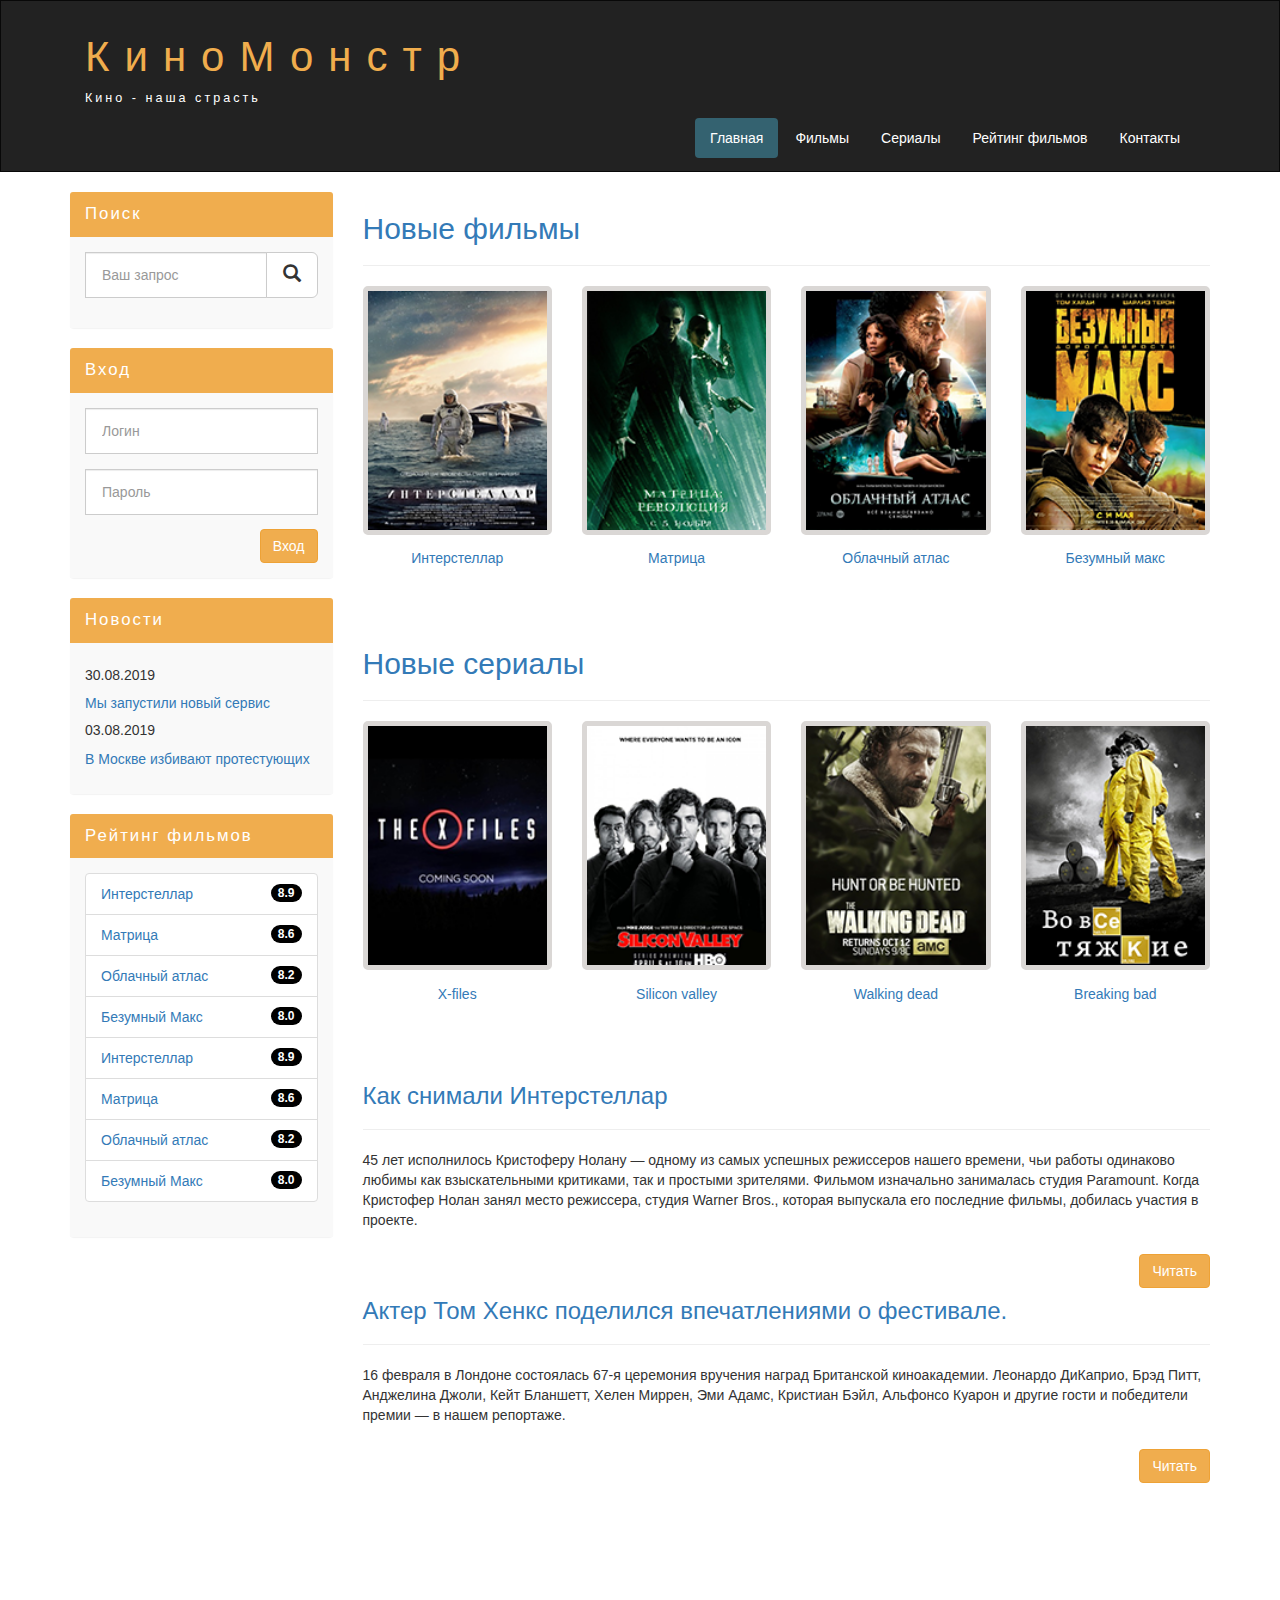
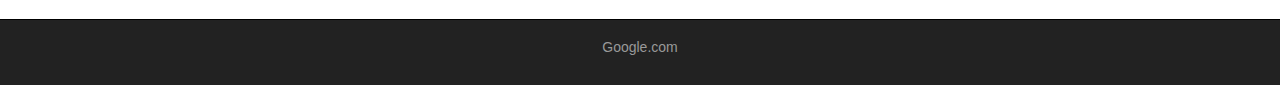
<file: index.html>
<!DOCTYPE html>
<html lang="ru">
  <head>
    <meta charset="utf-8">
    <meta http-equiv="X-UA-Compatible" content="IE=edge">
    <meta name="viewport" content="width=device-width, initial-scale=1">
    <!-- The above 3 meta tags *must* come first in the head; any other head content must come *after* these tags -->
    <title>КиноМонстр</title>

    <!-- Bootstrap -->
    <link href="assets/css/bootstrap.min.css" rel="stylesheet">

    <!--  Main style -->
    <link href="assets/css/style.css" rel="stylesheet">

    <!-- HTML5 shim and Respond.js for IE8 support of HTML5 elements and media queries -->
    <!-- WARNING: Respond.js doesn't work if you view the page via file:// -->
    <!--[if lt IE 9]>
      <script src="https://oss.maxcdn.com/html5shiv/3.7.3/html5shiv.min.js"></script>
      <script src="https://oss.maxcdn.com/respond/1.4.2/respond.min.js"></script>
    <![endif]-->
  </head>
  <body>
    

    <div class="container-fluid">
      
      <div class="row">
        
        <nav role="navigation" class="navbar navbar-inverse">
          <div class="container">

            <div class="navbar-header header">

              <div class="container">
                
                <div class="row">
                  
                  <div class="col-lg-12">
                    
                    <h1><a href="index.html">КиноМонстр</a></h1>
                    <p>Кино - наша страсть</p>

                  </div>

                </div>

              </div>
              
              <button type="button" data-target="#navbarCollapse" data-toggle="collapse" class="navbar-toggle">
                
                <span class="sr-only">Toggle navigation</span>
                <span class="icon-bar"></span>
                <span class="icon-bar"></span>
                <span class="icon-bar"></span>

              </button>

            </div>
            
            <div id="navbarCollapse" class="collapse navbar-collapse navbar-right">
              <ul class="nav nav-pills">
                
                <li class="active"><a href="index.html">Главная</a></li>
                <li><a href="films.html">Фильмы</a></li>
                <li><a href="serial.html">Сериалы</a></li>
                <li><a href="rating.html">Рейтинг фильмов</a></li>
                <li><a href="contacts.html">Контакты</a></li> 

              </ul>
            </div>

          </div>
        </nav>

      </div>

    </div>

    <div class="wrapper">
      
      <div class="container">
        
        <div class="row">
          

          <div class="col-lg-9 col-lg-push-3">
            
                    <form role="search" class="visible-xs">
                      <div class="form-group">
                        <div class="input-group">
                          <input type="search" class="form-control input-lg" placeholder="Ваш запрос">
                          <div class="input-group-btn">
                            <button class="btn btn-default btn-lg" type="submit"><i class="glyphicon glyphicon-search"></i></button>
                          </div>
                        </div>
                      </div>
                    </form>

            <h2>Новые фильмы</h2>
            <hr>
            <div class="row">

              <div class="film_block col-lg-3 col-md-3 col-sm-3 col-xs-6">
                <a href="show.html"><img src="assets/img/inter.png" alt="интерстеллар"></a>
                <div class="film_label"><a href="show.html">Интерстеллар</a></div>
              </div>
            
              <div class="film_block col-lg-3 col-md-3 col-sm-3 col-xs-6">
                <a href="#"><img src="assets/img/matrix.png" alt="Матрица"></a>
                <div class="film_label"><a href="#">Матрица</div></a>
              </div>

              <div class="film_block col-lg-3 col-md-3 col-sm-3 col-xs-6">
                <a href="#"><img src="assets/img/cloud.png" alt="Облачный атлас"></a>
                <div class="film_label"><a href="#">Облачный атлас</div></a>
              </div>

              <div class="film_block col-lg-3 col-md-3 col-sm-3 col-xs-6">
                <a href="#"><img src="assets/img/max.png" alt="Безумный макс"></a>
                <div class="film_label"><a href="#">Безумный макс</div></a>
              </div>

            </div>

            <div class="margin-8"></div>

             <h2>Новые сериалы</h2>
            <hr>
            <div class="row">

            <div class="film_block col-lg-3 col-md-3 col-sm-3 col-xs-6">
                <a href="#"><img src="assets/img/xfiles.png" alt="X-files"></a>
                <div class="film_label"><a href="#">X-files</a></div>
              </div>
            
              <div class="film_block col-lg-3 col-md-3 col-sm-3 col-xs-6">
                <a href="#"><img src="assets/img/silicon.png" alt="Silicon valley"></a>
                <div class="film_label"><a href="#">Silicon valley</div></a>
              </div>

              <div class="film_block col-lg-3 col-md-3 col-sm-3 col-xs-6">
                <a href="#"><img src="assets/img/dead.png" alt="Walking dead"></a>
                <div class="film_label"><a href="#">Walking dead</div></a>
              </div>

              <div class="film_block col-lg-3 col-md-3 col-sm-3 col-xs-6">
                <a href="#"><img src="assets/img/breakingbad.png" alt="Breaking bad"></a>
                <div class="film_label"><a href="#">Breaking bad</div></a>
              </div>

            </div>
            <div class="margin-8"></div>

            <a href="#"><h3>Как снимали Интерстеллар</h3></a>
            <hr>
            <p>
             45 лет исполнилось Кристоферу Нолану — одному из самых успешных режиссеров нашего времени, чьи работы одинаково любимы как взыскательными критиками, так и простыми зрителями. Фильмом изначально занималась студия Paramount. Когда Кристофер Нолан занял место режиссера, студия Warner Bros., которая выпускала его последние фильмы, добилась участия в проекте. 
            </p>
            <a href="#" class="btn btn-warning pull-right">Читать</a>

            <div class="margin-8"></div>

            <a href="#"><h3>Актер Том Хенкс поделился впечатлениями о фестивале.</h3></a>
            <hr>
            <p>
             16 февраля в Лондоне состоялась 67-я церемония вручения наград Британской киноакадемии. Леонардо ДиКаприо, Брэд Питт, Анджелина Джоли, Кейт Бланшетт, Хелен Миррен, Эми Адамс, Кристиан Бэйл, Альфонсо Куарон и другие гости и победители премии — в нашем репортаже.
            </p>
            <a href="#" class="btn btn-warning pull-right">Читать</a>

            <div class="margin-8 clear"></div>

          </div>
                    
          <div class="col-lg-3 col-lg-pull-9">
            
            <div class="panel panel-info hidden-xs">
              
              <div class="panel-heading"><div class="sidebar-header">Поиск</div></div>
                  <div class="panel-body">
                    <form role="search">
                      <div class="form-group">
                        <div class="input-group">
                          <input type="search" class="form-control input-lg" placeholder="Ваш запрос">
                          <div class="input-group-btn">
                            <button class="btn btn-default btn-lg" type="submit"><i class="glyphicon glyphicon-search"></i></button>
                          </div>
                        </div>
                      </div>
                    </form>
                  </div>
                </div>
                  
                  <div class="panel panel-info">
  
                    <div class="panel-heading"><div class="sidebar-header">Вход</div></div>
                      <div class="panel-body">

                        <form role="form">
                          <div class="form-group">
                            <input type="text" class="form-control input-lg" placeholder="Логин">
                          </div>
                          <div class="form-roup">
                            <input type="password" class="form-control input-lg" placeholder="Пароль">   
                          </div>
                            <button type="submit" class="btn btn-warning pull-right">Вход</button>
                          
                        </form>

                      </div>
                  </div>

                  <div class="panel panel-info">
  
                    <div class="panel-heading"><div class="sidebar-header">Новости</div></div>
                      <div class="panel-body">
                        <h5>30.08.2019</h5>
                        <a href="#"><p>Мы запустили новый сервис</p></a>
                        <h5>03.08.2019</h5>
                        <a href="#"><p>В Москве избивают протестующих</p></a>
                      </div>
                  </div>

                   <div class="panel panel-info">
  
                    <div class="panel-heading"><div class="sidebar-header">Рейтинг фильмов</div></div>
                      <div class="panel-body">
                        <ul class="list-group">
                          <li class="list-group-item list-group-warning">
                            <span class="badge">8.9</span>
                            <a href="show.html">Интерстеллар</a>
                          </li>
                          <li class="list-group-item list-group-warning">
                            <span class="badge">8.6</span>
                            <a href="#">Матрица</a>
                          </li>
                          <li class="list-group-item list-group-warning">
                            <span class="badge">8.2</span>
                            <a href="#">Облачный атлас</a>
                          </li>
                          <li class="list-group-item list-group-warning">
                            <span class="badge">8.0</span>
                            <a href="#">Безумный Макс</a>
                          </li>
                          <li class="list-group-item list-group-warning">
                            <span class="badge">8.9</span>
                            <a href="show.html">Интерстеллар</a>
                          </li>
                          <li class="list-group-item list-group-warning">
                            <span class="badge">8.6</span>
                            <a href="#">Матрица</a>
                          </li>
                          <li class="list-group-item list-group-warning">
                            <span class="badge">8.2</span>
                            <a href="#">Облачный атлас</a>
                          </li>
                          <li class="list-group-item list-group-warning">
                            <span class="badge">8.0</span>
                            <a href="#">Безумный Макс</a>
                          </li>
                        </ul>
                      </div>
                  </div>

               </div>
             </div>

         </div>
    
      <div class="clear"></div>

    </div>



    <footer>
      
      <div class="container">
        <p class="text-center"><a href="http://google.com">Google.com</a></p>
      </div>

    </footer>
    <!-- jQuery (necessary for Bootstrap's JavaScript plugins) -->
    <script src="https://ajax.googleapis.com/ajax/libs/jquery/1.12.4/jquery.min.js"></script>
    <!-- Include all compiled plugins (below), or include individual files as needed -->
    <script src="assets/js/bootstrap.min.js"></script>
  </body>
</html>
</file>
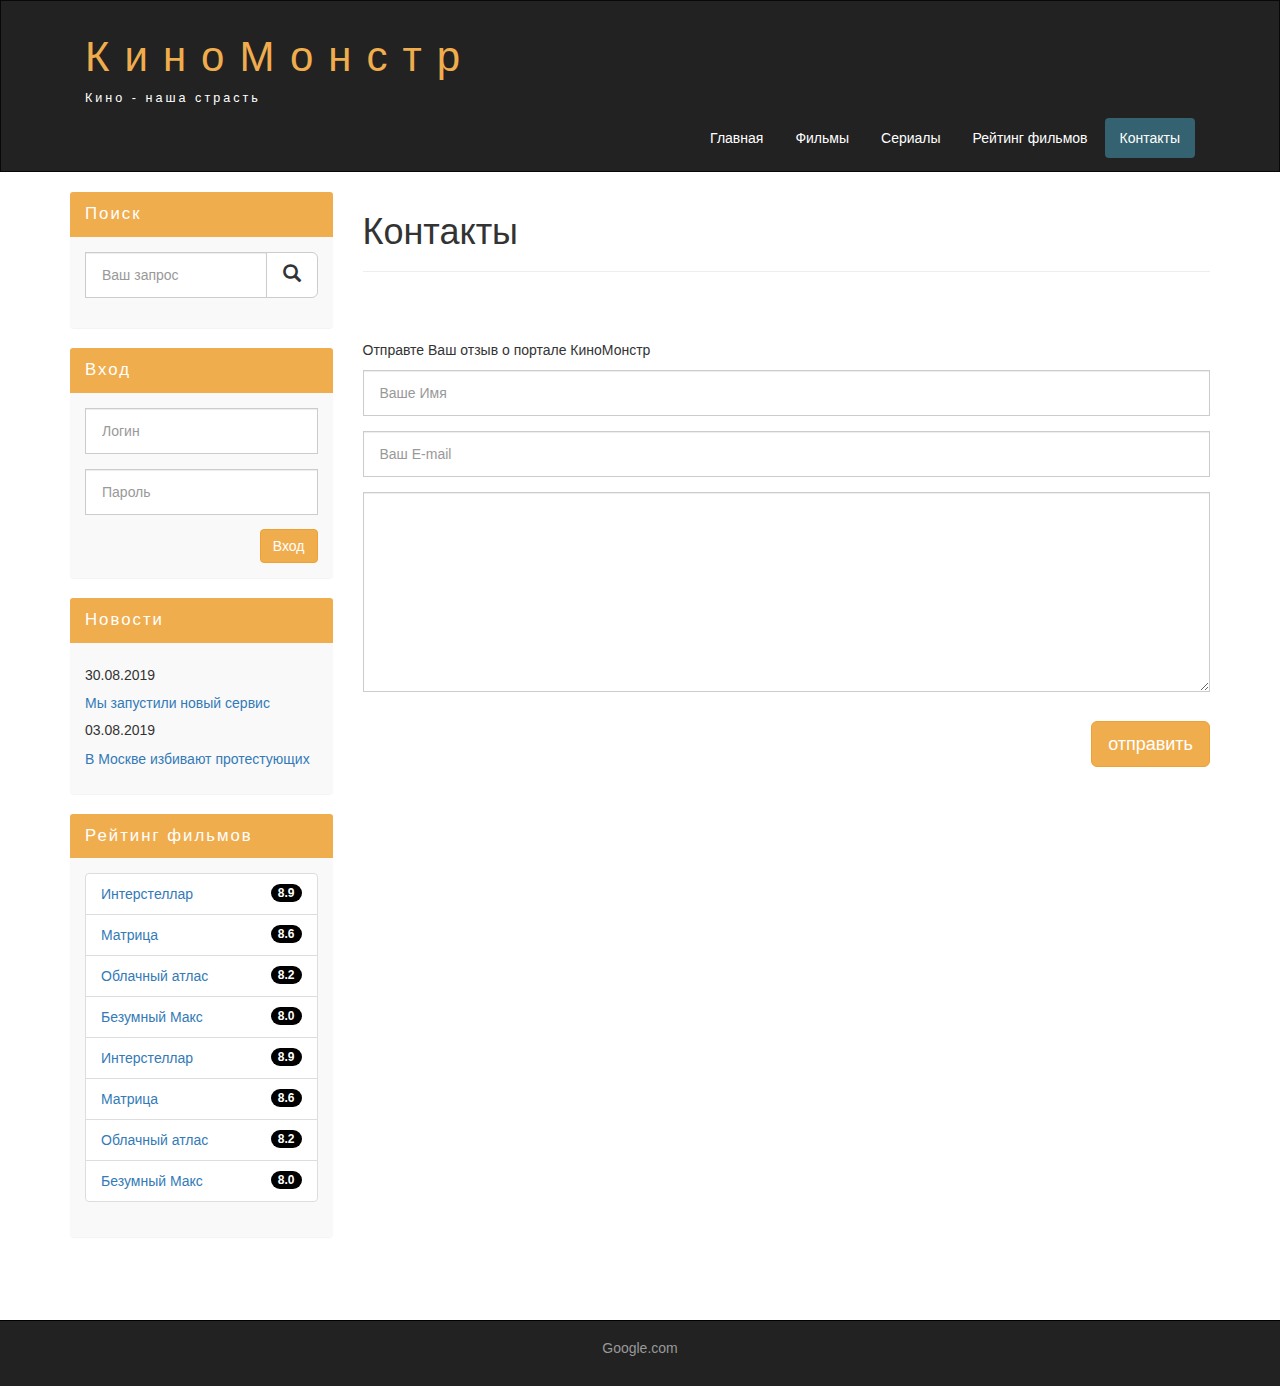
<file: contacts.html>
<!DOCTYPE html>
<html lang="ru">
  <head>
    <meta charset="utf-8">
    <meta http-equiv="X-UA-Compatible" content="IE=edge">
    <meta name="viewport" content="width=device-width, initial-scale=1">
    <!-- The above 3 meta tags *must* come first in the head; any other head content must come *after* these tags -->
    <title>Контакты</title>

    <!-- Bootstrap -->
    <link href="assets/css/bootstrap.min.css" rel="stylesheet">

    <!--  Main style -->
    <link href="assets/css/style.css" rel="stylesheet">

    <!-- HTML5 shim and Respond.js for IE8 support of HTML5 elements and media queries -->
    <!-- WARNING: Respond.js doesn't work if you view the page via file:// -->
    <!--[if lt IE 9]>
      <script src="https://oss.maxcdn.com/html5shiv/3.7.3/html5shiv.min.js"></script>
      <script src="https://oss.maxcdn.com/respond/1.4.2/respond.min.js"></script>
    <![endif]-->
  </head>
  <body>
    

    <div class="container-fluid">
      
      <div class="row">
        
        <nav role="navigation" class="navbar navbar-inverse">
          <div class="container">

            <div class="navbar-header header">

              <div class="container">
                
                <div class="row">
                  
                  <div class="col-lg-12">
                    
                    <h1><a href="index.html">КиноМонстр</a></h1>
                    <p>Кино - наша страсть</p>

                  </div>

                </div>

              </div>
              
              <button type="button" data-target="#navbarCollapse" data-toggle="collapse" class="navbar-toggle">
                
                <span class="sr-only">Toggle navigation</span>
                <span class="icon-bar"></span>
                <span class="icon-bar"></span>
                <span class="icon-bar"></span>

              </button>

            </div>
            
            <div id="navbarCollapse" class="collapse navbar-collapse navbar-right">
              <ul class="nav nav-pills">
                
                <li><a href="index.html">Главная</a></li>
                <li><a href="films.html">Фильмы</a></li>
                <li><a href="serial.html">Сериалы</a></li>
                <li><a href="rating.html">Рейтинг фильмов</a></li>
                <li class="active"><a href="contacts.html">Контакты</a></li> 

              </ul>
            </div>

          </div>
        </nav>

      </div>

    </div>

    <div class="wrapper">
      
      <div class="container">
        
        <div class="row">
          

                  <div class="col-lg-9 col-lg-push-3">

                    <h1>Контакты</h1>

              <hr>

              <div class="margin-8"></div>
              
              <p>Отправте Ваш отзыв о портале КиноМонстр</p>
              
              <form>
                    <div class="form-group">
                      <input type="text" placeholder="Ваше Имя" class="form-control input-lg">
                    </div>

                    <div class="form-group">
                      <input type="text" placeholder="Ваш E-mail" class="form-control input-lg">
                    </div>

                    <div class="form-group">
                       <textarea class="form-control"></textarea>
                    </div>

                    <button class="btn btn-lg btn-warning pull-right">отправить</button>
              </form>
              
              <div class="margin-8 clear"></div>
    
               <div class="clear"></div>
            
                    <form role="search" class="visible-xs">
                      <div class="form-group">
                        <div class="input-group">
                          <input type="search" class="form-control input-lg" placeholder="Ваш запрос">
                          <div class="input-group-btn">
                            <button class="btn btn-default btn-lg" type="submit"><i class="glyphicon glyphicon-search"></i></button>
                          </div>
                        </div>
                      </div>                    
                    </form>
                                                                          
                    <div class="margin-8 clear"></div>
                  
                  </div>
                          
                                  
                        <div class="col-lg-3 col-lg-pull-9">
                          
                          <div class="panel panel-info hidden-xs">
                            
                            <div class="panel-heading"><div class="sidebar-header">Поиск</div></div>
                                <div class="panel-body">
                                  <form role="search">
                                    <div class="form-group">
                                      <div class="input-group">
                                        <input type="search" class="form-control input-lg" placeholder="Ваш запрос">
                                        <div class="input-group-btn">
                                          <button class="btn btn-default btn-lg" type="submit"><i class="glyphicon glyphicon-search"></i></button>
                                        </div>
                                      </div>
                                    </div>
                                  </form>
                                </div>
                            </div>
                                
                                <div class="panel panel-info">
                
                                  <div class="panel-heading"><div class="sidebar-header">Вход</div></div>
                                    <div class="panel-body">

                                      <form role="form">
                                        <div class="form-group">
                                          <input type="text" class="form-control input-lg" placeholder="Логин">
                                        </div>
                                        <div class="form-roup">
                                          <input type="password" class="form-control input-lg" placeholder="Пароль">   
                                        </div>
                                          <button type="submit" class="btn btn-warning pull-right">Вход</button>
                                        
                                      </form>

                                    </div>
                                </div>

                  <div class="panel panel-info">
  
                    <div class="panel-heading"><div class="sidebar-header">Новости</div></div>
                      <div class="panel-body">
                        <h5>30.08.2019</h5>
                        <a href="#"><p>Мы запустили новый сервис</p></a>
                        <h5>03.08.2019</h5>
                        <a href="#"><p>В Москве избивают протестующих</p></a>
                      </div>
                  </div>

                   <div class="panel panel-info">
  
                    <div class="panel-heading"><div class="sidebar-header">Рейтинг фильмов</div></div>
                      <div class="panel-body">
                        <ul class="list-group">
                          <li class="list-group-item list-group-warning">
                            <span class="badge">8.9</span>
                            <a href="show.html">Интерстеллар</a>
                          </li>
                          <li class="list-group-item list-group-warning">
                            <span class="badge">8.6</span>
                            <a href="#">Матрица</a>
                          </li>
                          <li class="list-group-item list-group-warning">
                            <span class="badge">8.2</span>
                            <a href="#">Облачный атлас</a>
                          </li>
                          <li class="list-group-item list-group-warning">
                            <span class="badge">8.0</span>
                            <a href="#">Безумный Макс</a>
                          </li>
                          <li class="list-group-item list-group-warning">
                            <span class="badge">8.9</span>
                            <a href="show.html">Интерстеллар</a>
                          </li>
                          <li class="list-group-item list-group-warning">
                            <span class="badge">8.6</span>
                            <a href="#">Матрица</a>
                          </li>
                          <li class="list-group-item list-group-warning">
                            <span class="badge">8.2</span>
                            <a href="#">Облачный атлас</a>
                          </li>
                          <li class="list-group-item list-group-warning">
                            <span class="badge">8.0</span>
                            <a href="#">Безумный Макс</a>
                          </li>
                        </ul>
                      </div>
                  </div>

               </div>
             </div>

         </div>
    
      <div class="clear"></div>

    </div>



    <footer>
      
      <div class="container">
        <p class="text-center"><a href="http://google.com">Google.com</a></p>
      </div>

    </footer>
    <!-- jQuery (necessary for Bootstrap's JavaScript plugins) -->
    <script src="https://ajax.googleapis.com/ajax/libs/jquery/1.12.4/jquery.min.js"></script>
    <!-- Include all compiled plugins (below), or include individual files as needed -->
    <script src="assets/js/bootstrap.min.js"></script>
  </body>
</html>
</file>
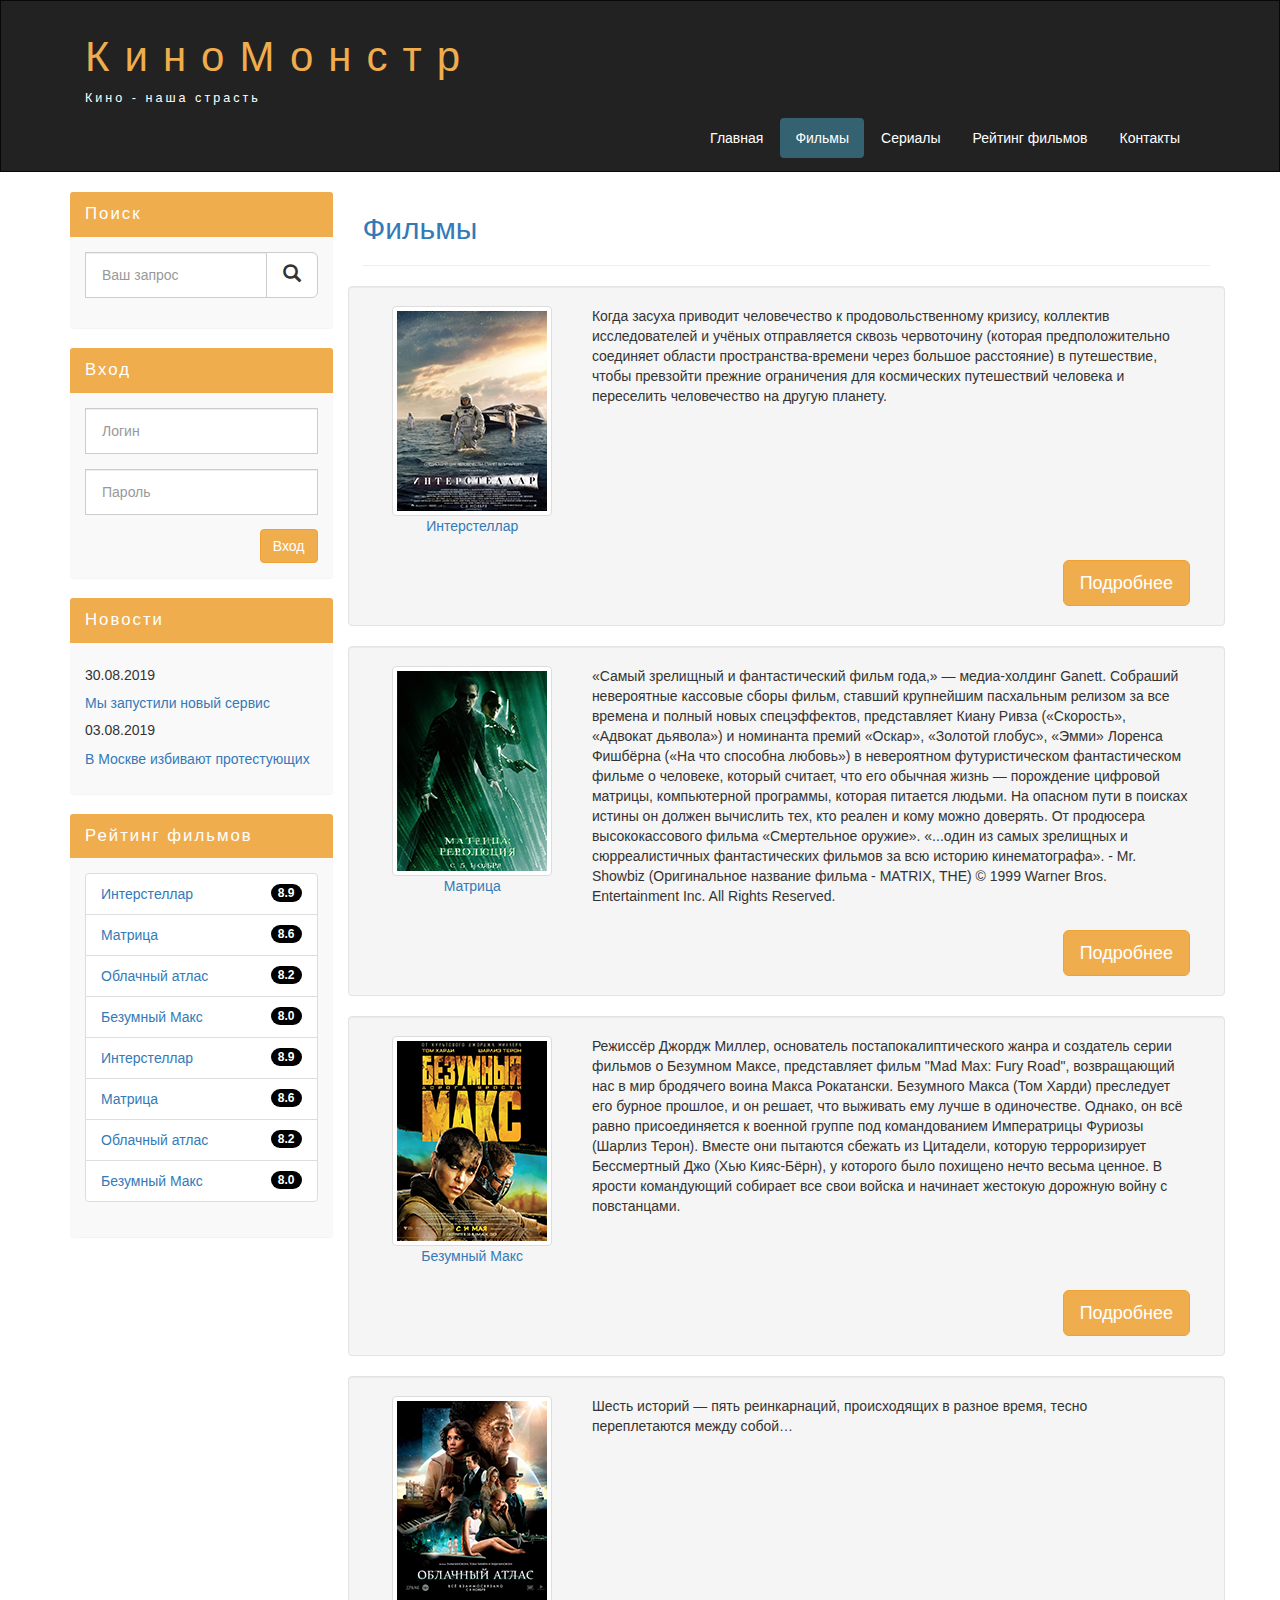
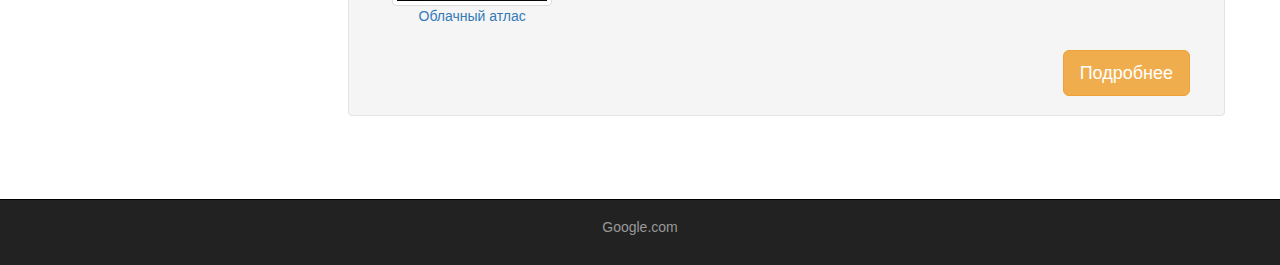
<file: films.html>
<!DOCTYPE html>
<html lang="ru">
  <head>
    <meta charset="utf-8">
    <meta http-equiv="X-UA-Compatible" content="IE=edge">
    <meta name="viewport" content="width=device-width, initial-scale=1">
    <!-- The above 3 meta tags *must* come first in the head; any other head content must come *after* these tags -->
    <title>Фильмы</title>

    <!-- Bootstrap -->
    <link href="assets/css/bootstrap.min.css" rel="stylesheet">

    <!--  Main style -->
    <link href="assets/css/style.css" rel="stylesheet">

    <!-- HTML5 shim and Respond.js for IE8 support of HTML5 elements and media queries -->
    <!-- WARNING: Respond.js doesn't work if you view the page via file:// -->
    <!--[if lt IE 9]>
      <script src="https://oss.maxcdn.com/html5shiv/3.7.3/html5shiv.min.js"></script>
      <script src="https://oss.maxcdn.com/respond/1.4.2/respond.min.js"></script>
    <![endif]-->
  </head>
  <body>
    

    <div class="container-fluid">
      
      <div class="row">
        
        <nav role="navigation" class="navbar navbar-inverse">
          <div class="container">

            <div class="navbar-header header">

              <div class="container">
                
                <div class="row">
                  
                  <div class="col-lg-12">
                    
                    <h1><a href="index.html">КиноМонстр</a></h1>
                    <p>Кино - наша страсть</p>

                  </div>

                </div>

              </div>
              
              <button type="button" data-target="#navbarCollapse" data-toggle="collapse" class="navbar-toggle">
                
                <span class="sr-only">Toggle navigation</span>
                <span class="icon-bar"></span>
                <span class="icon-bar"></span>
                <span class="icon-bar"></span>

              </button>

            </div>
            
            <div id="navbarCollapse" class="collapse navbar-collapse navbar-right">
              <ul class="nav nav-pills">
                
                <li><a href="index.html">Главная</a></li>
                <li class="active"><a href="films.html">Фильмы</a></li>
                <li><a href="serial.html">Сериалы</a></li>
                <li><a href="rating.html">Рейтинг фильмов</a></li>
                <li><a href="contacts.html">Контакты</a></li> 

              </ul>
            </div>

          </div>
        </nav>

      </div>

    </div>

    <div class="wrapper">
      
      <div class="container">
        
        <div class="row">
          

                  <div class="col-lg-9 col-lg-push-3">

                    <h2>Фильмы</h2>
                    <hr>

                    <div class="row">
                      <div class="well clearfix">
                        <div class="col-lg-3 col-md-2 text-center">
                          <img class="img-thumbnail" src="assets/img/inter.png" alt="Интерстеллар">
                          <p><a href="show.html">Интерстеллар</p></a>
                        </div>
                        <div class="col-lg-9 col-md-10">
                          <p>
                            Когда засуха приводит человечество к продовольственному кризису, коллектив исследователей и учёных отправляется сквозь червоточину (которая предположительно соединяет области пространства-времени через большое расстояние) в путешествие, чтобы превзойти прежние ограничения для космических путешествий человека и переселить человечество на другую планету.
                          </p>
                        </div>
                        <div class="col-lg-12">
                          <a href="show.html" class="btn btn-lg btn-warning pull-right">Подробнее</a>
                        </div>
                      </div>
                    </div>


                    <div class="row">
                      <div class="well clearfix">
                        <div class="col-lg-3 col-md-2 text-center">
                          <img class="img-thumbnail" src="assets/img/matrix.png" alt="Матрица">
                          <a href="#"><p>Матрица</p></a>
                        </div>
                        <div class="col-lg-9 col-md-10">
                          <p>
                            «Самый зрелищный и фантастический фильм года,» — медиа-холдинг Ganett. Собраший невероятные кассовые сборы фильм, ставший крупнейшим пасхальным релизом за все времена и полный новых спецэффектов, представляет Киану Ривза («Скорость», «Адвокат дьявола») и номинанта премий «Оскар», «Золотой глобус», «Эмми» Лоренса Фишбёрна («На что способна любовь») в невероятном футуристическом фантастическом фильме о человеке, который считает, что его обычная жизнь — порождение цифровой матрицы, компьютерной программы, которая питается людьми. На опасном пути в поисках истины он должен вычислить тех, кто реален и кому можно доверять. От продюсера высококассового фильма «Смертельное оружие». «...один из самых зрелищных и сюрреалистичных фантастических фильмов за всю историю кинематографа». - Mr. Showbiz (Оригинальное название фильма - MATRIX, THE) © 1999 Warner Bros. Entertainment Inc. All Rights Reserved.
                          </p>
                        </div>
                        <div class="col-lg-12">
                          <a href="#" class="btn btn-lg btn-warning pull-right">Подробнее</a>
                        </div>
                      </div>
                    </div>


                    <div class="row">
                      <div class="well clearfix">
                        <div class="col-lg-3 col-md-2 text-center">
                          <img class="img-thumbnail" src="assets/img/max.png" alt="Безумный Макс">
                          <a href="#"><p>Безумный Макс</p></a>
                        </div>
                        <div class="col-lg-9 col-md-10">
                          <p>
                            Режиссёр Джордж Миллер, основатель постапокалиптического жанра и создатель серии фильмов о Безумном Максе, представляет фильм  "Mad Max: Fury Road", возвращающий нас в мир бродячего воина Макса Рокатански. Безумного Макса (Том Харди) преследует его бурное прошлое, и он решает, что выживать ему лучше в одиночестве.  Однако, он всё равно присоединяется к военной группе под командованием Императрицы Фуриозы (Шарлиз Терон).  Вместе они пытаются сбежать из Цитадели, которую терроризирует Бессмертный Джо (Хью Кияс-Бёрн), у которого было похищено нечто весьма ценное.  В ярости командующий собирает все свои войска и начинает жестокую дорожную войну с повстанцами.
                          </p>
                        </div>
                        <div class="col-lg-12">
                          <a href="#" class="btn btn-lg btn-warning pull-right">Подробнее</a>
                        </div>
                      </div>
                    </div>


                    <div class="row">
                      <div class="well clearfix">
                        <div class="col-lg-3 col-md-2 text-center">
                          <img class="img-thumbnail" src="assets/img/cloud.png" alt="Облачный атлас">
                          <a href="#"><p>Облачный атлас</p></a>
                        </div>
                        <div class="col-lg-9 col-md-10">
                          <p>
                            Шесть историй — пять реинкарнаций, происходящих в разное время, тесно переплетаются между собой…
                          </p>
                        </div>
                        <div class="col-lg-12">
                          <a href="#" class="btn btn-lg btn-warning pull-right">Подробнее</a>
                        </div>
                      </div>
                    </div> 
                  
                  </div>
                          
                                  
                        <div class="col-lg-3 col-lg-pull-9">
                          
                          <div class="panel panel-info hidden-xs">
                            
                            <div class="panel-heading"><div class="sidebar-header">Поиск</div></div>
                                <div class="panel-body">
                                  <form role="search">
                                    <div class="form-group">
                                      <div class="input-group">
                                        <input type="search" class="form-control input-lg" placeholder="Ваш запрос">
                                        <div class="input-group-btn">
                                          <button class="btn btn-default btn-lg" type="submit"><i class="glyphicon glyphicon-search"></i></button>
                                        </div>
                                      </div>
                                    </div>
                                  </form>
                                </div>
                            </div>
                                
                                <div class="panel panel-info">
                
                                  <div class="panel-heading"><div class="sidebar-header">Вход</div></div>
                                    <div class="panel-body">

                                      <form role="form">
                                        <div class="form-group">
                                          <input type="text" class="form-control input-lg" placeholder="Логин">
                                        </div>
                                        <div class="form-roup">
                                          <input type="password" class="form-control input-lg" placeholder="Пароль">   
                                        </div>
                                          <button type="submit" class="btn btn-warning pull-right">Вход</button>
                                        
                                      </form>

                                    </div>
                                </div>

                  <div class="panel panel-info">
  
                    <div class="panel-heading"><div class="sidebar-header">Новости</div></div>
                      <div class="panel-body">
                        <h5>30.08.2019</h5>
                        <a href="#"><p>Мы запустили новый сервис</p></a>
                        <h5>03.08.2019</h5>
                        <a href="#"><p>В Москве избивают протестующих</p></a>
                      </div>
                  </div>

                   <div class="panel panel-info">
  
                    <div class="panel-heading"><div class="sidebar-header">Рейтинг фильмов</div></div>
                      <div class="panel-body">
                        <ul class="list-group">
                          <li class="list-group-item list-group-warning">
                            <span class="badge">8.9</span>
                            <a href="show.html">Интерстеллар</a>
                          </li>
                          <li class="list-group-item list-group-warning">
                            <span class="badge">8.6</span>
                            <a href="#">Матрица</a>
                          </li>
                          <li class="list-group-item list-group-warning">
                            <span class="badge">8.2</span>
                            <a href="#">Облачный атлас</a>
                          </li>
                          <li class="list-group-item list-group-warning">
                            <span class="badge">8.0</span>
                            <a href="#">Безумный Макс</a>
                          </li>
                          <li class="list-group-item list-group-warning">
                            <span class="badge">8.9</span>
                            <a href="show.html">Интерстеллар</a>
                          </li>
                          <li class="list-group-item list-group-warning">
                            <span class="badge">8.6</span>
                            <a href="#">Матрица</a>
                          </li>
                          <li class="list-group-item list-group-warning">
                            <span class="badge">8.2</span>
                            <a href="#">Облачный атлас</a>
                          </li>
                          <li class="list-group-item list-group-warning">
                            <span class="badge">8.0</span>
                            <a href="#">Безумный Макс</a>
                          </li>
                        </ul>
                      </div>
                  </div>

               </div>
             </div>

         </div>
    
      <div class="clear"></div>

    </div>



    <footer>
      
      <div class="container">
        <p class="text-center"><a href="http://google.com">Google.com</a></p>
      </div>

    </footer>
    <!-- jQuery (necessary for Bootstrap's JavaScript plugins) -->
    <script src="https://ajax.googleapis.com/ajax/libs/jquery/1.12.4/jquery.min.js"></script>
    <!-- Include all compiled plugins (below), or include individual files as needed -->
    <script src="assets/js/bootstrap.min.js"></script>
  </body>
</html>
</file>
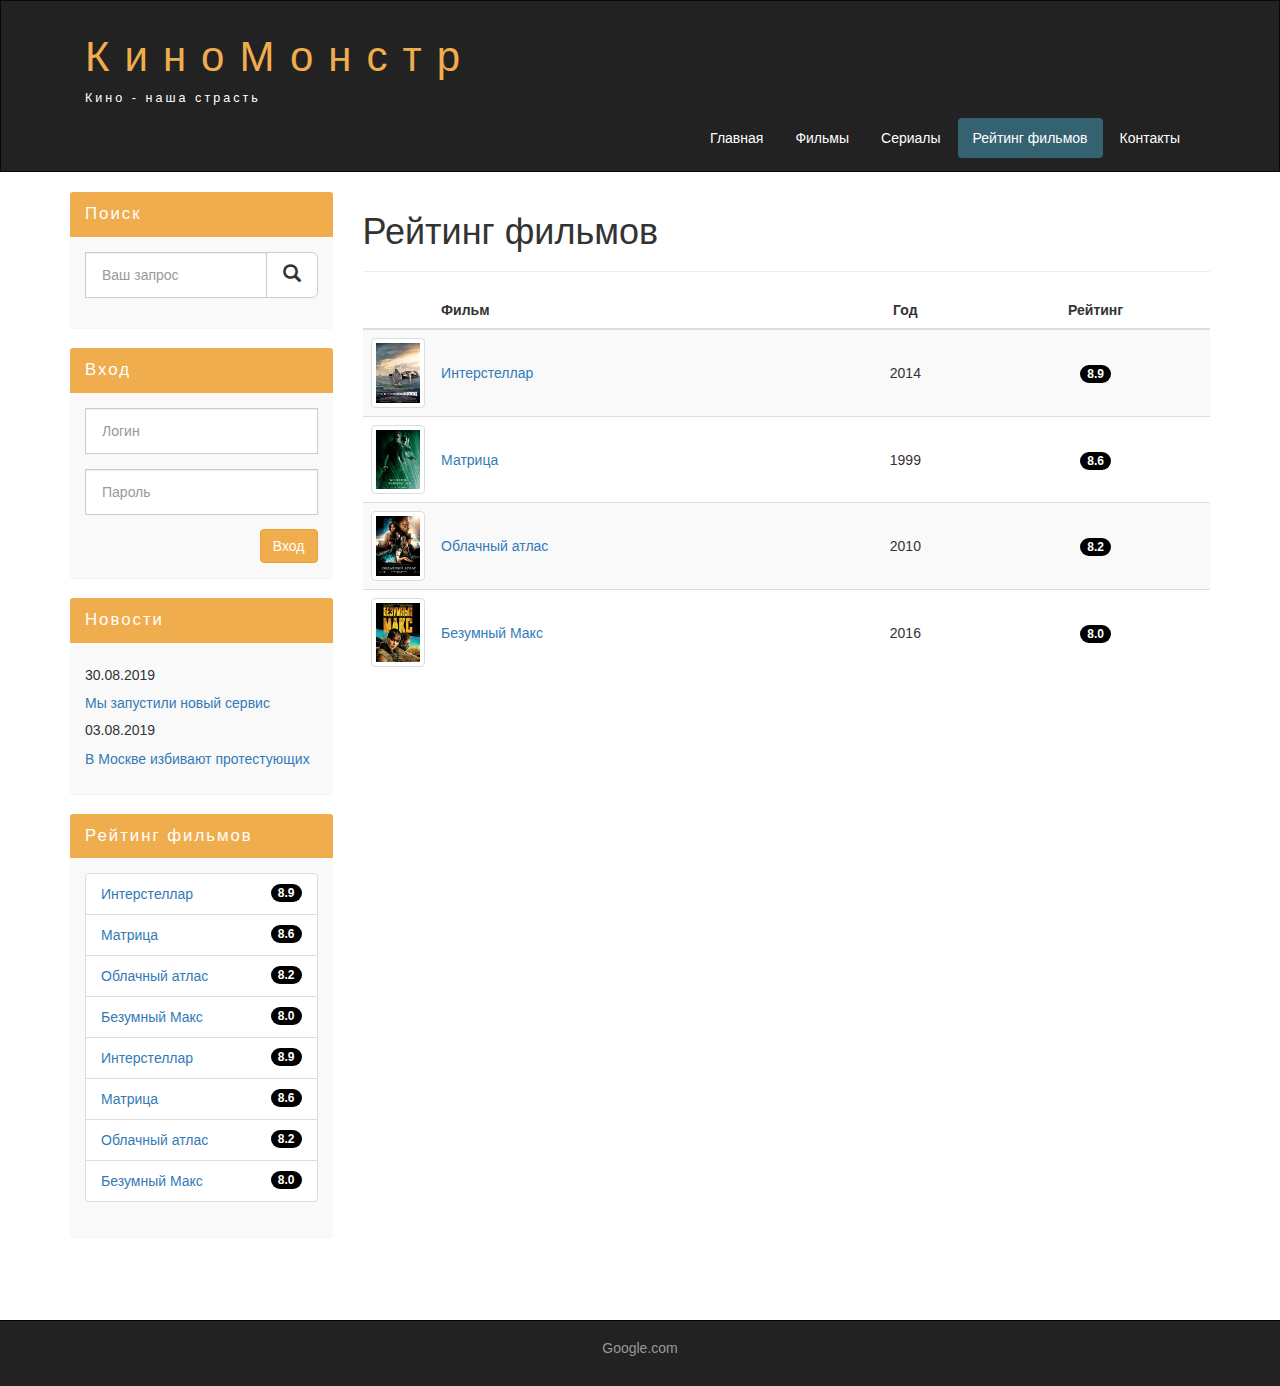
<file: rating.html>
<!DOCTYPE html>
<html lang="ru">
  <head>
    <meta charset="utf-8">
    <meta http-equiv="X-UA-Compatible" content="IE=edge">
    <meta name="viewport" content="width=device-width, initial-scale=1">
    <!-- The above 3 meta tags *must* come first in the head; any other head content must come *after* these tags -->
    <title>Рейтинг Фильмов</title>

    <!-- Bootstrap -->
    <link href="assets/css/bootstrap.min.css" rel="stylesheet">

    <!--  Main style -->
    <link href="assets/css/style.css" rel="stylesheet">

    <!-- HTML5 shim and Respond.js for IE8 support of HTML5 elements and media queries -->
    <!-- WARNING: Respond.js doesn't work if you view the page via file:// -->
    <!--[if lt IE 9]>
      <script src="https://oss.maxcdn.com/html5shiv/3.7.3/html5shiv.min.js"></script>
      <script src="https://oss.maxcdn.com/respond/1.4.2/respond.min.js"></script>
    <![endif]-->
  </head>
  <body>
    

    <div class="container-fluid">
      
      <div class="row">
        
        <nav role="navigation" class="navbar navbar-inverse">
          <div class="container">

            <div class="navbar-header header">

              <div class="container">
                
                <div class="row">
                  
                  <div class="col-lg-12">
                    
                    <h1><a href="index.html">КиноМонстр</a></h1>
                    <p>Кино - наша страсть</p>

                  </div>

                </div>

              </div>
              
              <button type="button" data-target="#navbarCollapse" data-toggle="collapse" class="navbar-toggle">
                
                <span class="sr-only">Toggle navigation</span>
                <span class="icon-bar"></span>
                <span class="icon-bar"></span>
                <span class="icon-bar"></span>

              </button>

            </div>
            
            <div id="navbarCollapse" class="collapse navbar-collapse navbar-right">
              <ul class="nav nav-pills">
                
                <li><a href="index.html">Главная</a></li>
                <li><a href="films.html">Фильмы</a></li>
                <li><a href="serial.html">Сериалы</a></li>
                <li class="active"><a href="#">Рейтинг фильмов</a></li>
                <li><a href="contacts.html">Контакты</a></li> 

              </ul>
            </div>

          </div>
        </nav>

      </div>

    </div>

    <div class="wrapper">
      
      <div class="container">
        
        <div class="row">
          

                  <div class="col-lg-9 col-lg-push-3">
                    <h1>Рейтинг фильмов</h1>
                    <hr>

                    <table class="table table-striped">
                      <thead>
                        <tr>
                          <th></th>
                          <th>Фильм</th>
                          <th class="text-center">Год</th>
                          <th class="text-center">Рейтинг</th>
                        </tr>
                      </thead>
                      <tbody>
                        <tr>
                          <td class="col-lg-1 col-md-1 col-xs-2">
                            <img class="img-responsive img-thumbnail" src="assets/img/inter.png" alt="Интерстеллар">
                          </td>
                          <td class="vert-align"><a href="show.html">Интерстеллар</a></td>
                          <td class="text-center vert-align">2014</td>
                          <td class="text-center vert-align"><span class="badge">8.9</span></td>
                        </tr>
                        
                        <tr>
                          <td class="col-lg-1 col-md-1 col-xs-2">
                            <img class="img-responsive img-thumbnail" src="assets/img/matrix.png" alt="Матрица">
                          </td>
                          <td class="vert-align"><a href="#">Матрица</a></td>
                          <td class="text-center vert-align">1999</td>
                          <td class="text-center vert-align"><span class="badge">8.6</span></td>
                        </tr>
                        
                        <tr>
                          <td class="col-lg-1 col-md-1 col-xs-2">
                            <img class="img-responsive img-thumbnail" src="assets/img/cloud.png" alt="Облачный атлас">
                          </td>
                          <td class="vert-align"><a href="#">Облачный атлас</a></td>
                          <td class="text-center vert-align">2010</td>
                          <td class="text-center vert-align"><span class="badge">8.2</span></td>
                        </tr>
                        
                        <tr>
                          <td class="col-lg-1 col-md-1 col-xs-2">
                            <img class="img-responsive img-thumbnail" src="assets/img/max.png" alt="Безумный Макс">
                          </td>
                          <td class="vert-align"><a href="#">Безумный Макс</a></td>
                          <td class="text-center vert-align">2016</td>
                          <td class="text-center vert-align"><span class="badge">8.0</span></td>
                        </tr>
                      </tbody>


                    </table>
                  
                  </div>
                          
                                  
                        <div class="col-lg-3 col-lg-pull-9">
                          
                          <div class="panel panel-info hidden-xs">
                            
                            <div class="panel-heading"><div class="sidebar-header">Поиск</div></div>
                                <div class="panel-body">
                                  <form role="search">
                                    <div class="form-group">
                                      <div class="input-group">
                                        <input type="search" class="form-control input-lg" placeholder="Ваш запрос">
                                        <div class="input-group-btn">
                                          <button class="btn btn-default btn-lg" type="submit"><i class="glyphicon glyphicon-search"></i></button>
                                        </div>
                                      </div>
                                    </div>
                                  </form>
                                </div>
                            </div>
                                
                                <div class="panel panel-info">
                
                                  <div class="panel-heading"><div class="sidebar-header">Вход</div></div>
                                    <div class="panel-body">

                                      <form role="form">
                                        <div class="form-group">
                                          <input type="text" class="form-control input-lg" placeholder="Логин">
                                        </div>
                                        <div class="form-roup">
                                          <input type="password" class="form-control input-lg" placeholder="Пароль">   
                                        </div>
                                          <button type="submit" class="btn btn-warning pull-right">Вход</button>
                                        
                                      </form>

                                    </div>
                                </div>

                  <div class="panel panel-info">
  
                    <div class="panel-heading"><div class="sidebar-header">Новости</div></div>
                      <div class="panel-body">
                        <h5>30.08.2019</h5>
                        <a href="#"><p>Мы запустили новый сервис</p></a>
                        <h5>03.08.2019</h5>
                        <a href="#"><p>В Москве избивают протестующих</p></a>
                      </div>
                  </div>

                   <div class="panel panel-info">
  
                    <div class="panel-heading"><div class="sidebar-header">Рейтинг фильмов</div></div>
                      <div class="panel-body">
                        <ul class="list-group">
                          <li class="list-group-item list-group-warning">
                            <span class="badge">8.9</span>
                            <a href="show.html">Интерстеллар</a>
                          </li>
                          <li class="list-group-item list-group-warning">
                            <span class="badge">8.6</span>
                            <a href="#">Матрица</a>
                          </li>
                          <li class="list-group-item list-group-warning">
                            <span class="badge">8.2</span>
                            <a href="#">Облачный атлас</a>
                          </li>
                          <li class="list-group-item list-group-warning">
                            <span class="badge">8.0</span>
                            <a href="#">Безумный Макс</a>
                          </li>
                          <li class="list-group-item list-group-warning">
                            <span class="badge">8.9</span>
                            <a href="show.html">Интерстеллар</a>
                          </li>
                          <li class="list-group-item list-group-warning">
                            <span class="badge">8.6</span>
                            <a href="#">Матрица</a>
                          </li>
                          <li class="list-group-item list-group-warning">
                            <span class="badge">8.2</span>
                            <a href="#">Облачный атлас</a>
                          </li>
                          <li class="list-group-item list-group-warning">
                            <span class="badge">8.0</span>
                            <a href="#">Безумный Макс</a>
                          </li>
                        </ul>
                      </div>
                  </div>

               </div>
             </div>

         </div>
    
      <div class="clear"></div>

    </div>



    <footer>
      
      <div class="container">
        <p class="text-center"><a href="http://google.com">Google.com</a></p>
      </div>

    </footer>
    <!-- jQuery (necessary for Bootstrap's JavaScript plugins) -->
    <script src="https://ajax.googleapis.com/ajax/libs/jquery/1.12.4/jquery.min.js"></script>
    <!-- Include all compiled plugins (below), or include individual files as needed -->
    <script src="assets/js/bootstrap.min.js"></script>
  </body>
</html>
</file>
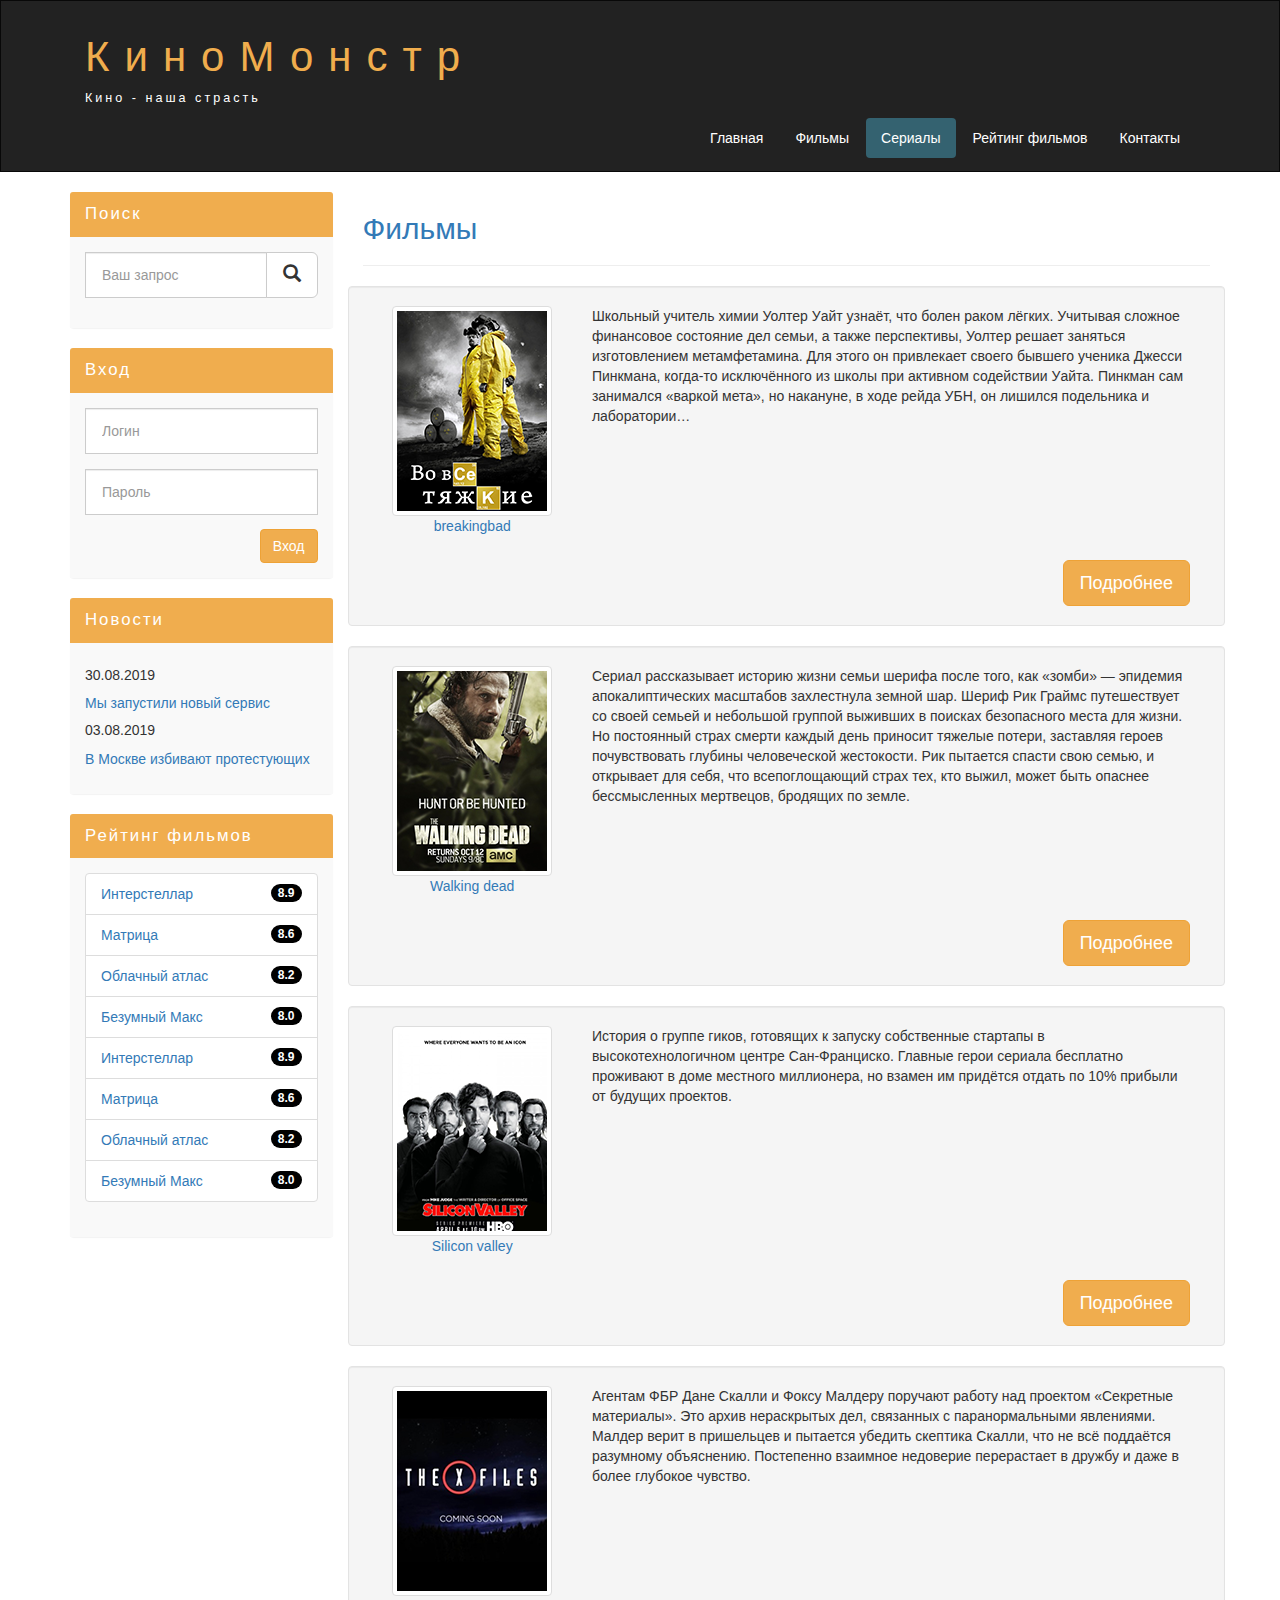
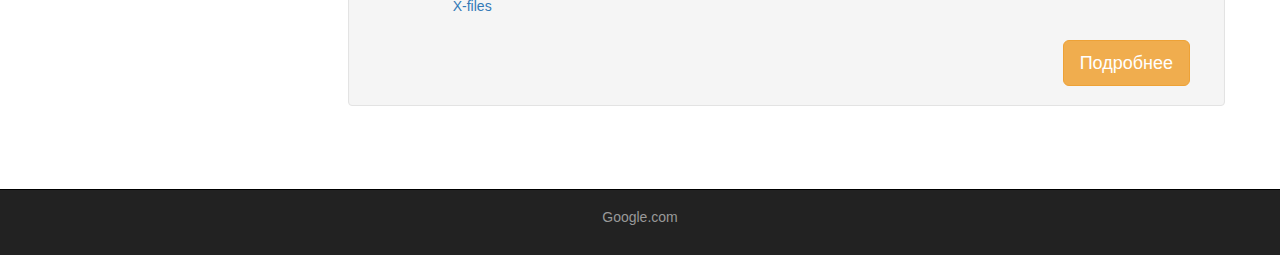
<file: serial.html>
<!DOCTYPE html>
<html lang="ru">
  <head>
    <meta charset="utf-8">
    <meta http-equiv="X-UA-Compatible" content="IE=edge">
    <meta name="viewport" content="width=device-width, initial-scale=1">
    <!-- The above 3 meta tags *must* come first in the head; any other head content must come *after* these tags -->
    <title>Фильмы</title>

    <!-- Bootstrap -->
    <link href="assets/css/bootstrap.min.css" rel="stylesheet">

    <!--  Main style -->
    <link href="assets/css/style.css" rel="stylesheet">

    <!-- HTML5 shim and Respond.js for IE8 support of HTML5 elements and media queries -->
    <!-- WARNING: Respond.js doesn't work if you view the page via file:// -->
    <!--[if lt IE 9]>
      <script src="https://oss.maxcdn.com/html5shiv/3.7.3/html5shiv.min.js"></script>
      <script src="https://oss.maxcdn.com/respond/1.4.2/respond.min.js"></script>
    <![endif]-->
  </head>
  <body>
    

    <div class="container-fluid">
      
      <div class="row">
        
        <nav role="navigation" class="navbar navbar-inverse">
          <div class="container">

            <div class="navbar-header header">

              <div class="container">
                
                <div class="row">
                  
                  <div class="col-lg-12">
                    
                    <h1><a href="index.html">КиноМонстр</a></h1>
                    <p>Кино - наша страсть</p>

                  </div>

                </div>

              </div>
              
              <button type="button" data-target="#navbarCollapse" data-toggle="collapse" class="navbar-toggle">
                
                <span class="sr-only">Toggle navigation</span>
                <span class="icon-bar"></span>
                <span class="icon-bar"></span>
                <span class="icon-bar"></span>

              </button>

            </div>
            
            <div id="navbarCollapse" class="collapse navbar-collapse navbar-right">
              <ul class="nav nav-pills">
                
                <li><a href="index.html">Главная</a></li>
                <li><a href="films.html">Фильмы</a></li>
                <li class="active"><a href="serial.html">Сериалы</a></li>
                <li><a href="rating.html">Рейтинг фильмов</a></li>
                <li><a href="contacts.html">Контакты</a></li> 

              </ul>
            </div>

          </div>
        </nav>

      </div>

    </div>

    <div class="wrapper">
      
      <div class="container">
        
        <div class="row">
          

                  <div class="col-lg-9 col-lg-push-3">

                    <h2>Фильмы</h2>
                    <hr>

                    <div class="row">
                      <div class="well clearfix">
                        <div class="col-lg-3 col-md-2 text-center">
                          <img class="img-thumbnail" src="assets/img/breakingbad.png" alt="breakingbad">
                          <p><a href="#">breakingbad</p></a>
                        </div>
                        <div class="col-lg-9 col-md-10">
                          <p>
                            Школьный учитель химии Уолтер Уайт узнаёт, что болен раком лёгких. Учитывая сложное финансовое состояние дел семьи, а также перспективы, Уолтер решает заняться изготовлением метамфетамина. Для этого он привлекает своего бывшего ученика Джесси Пинкмана, когда-то исключённого из школы при активном содействии Уайта. Пинкман сам занимался «варкой мета», но накануне, в ходе рейда УБН, он лишился подельника и лаборатории…
                          </p>
                        </div>
                        <div class="col-lg-12">
                          <a href="#" class="btn btn-lg btn-warning pull-right">Подробнее</a>
                        </div>
                      </div>
                    </div>


                    <div class="row">
                      <div class="well clearfix">
                        <div class="col-lg-3 col-md-2 text-center">
                          <img class="img-thumbnail" src="assets/img/dead.png" alt="Walking dead">
                          <a href="#"><p>Walking dead</p></a>
                        </div>
                        <div class="col-lg-9 col-md-10">
                          <p>
                            Сериал рассказывает историю жизни семьи шерифа после того, как «зомби» — эпидемия апокалиптических масштабов захлестнула земной шар. Шериф Рик Граймс путешествует со своей семьей и небольшой группой выживших в поисках безопасного места для жизни. Но постоянный страх смерти каждый день приносит тяжелые потери, заставляя героев почувствовать глубины человеческой жестокости. Рик пытается спасти свою семью, и открывает для себя, что всепоглощающий страх тех, кто выжил, может быть опаснее бессмысленных мертвецов, бродящих по земле.
                          </p>
                        </div>
                        <div class="col-lg-12">
                          <a href="#" class="btn btn-lg btn-warning pull-right">Подробнее</a>
                        </div>
                      </div>
                    </div>


                    <div class="row">
                      <div class="well clearfix">
                        <div class="col-lg-3 col-md-2 text-center">
                          <img class="img-thumbnail" src="assets/img/silicon.png" alt="Silicon valley">
                          <a href="#"><p>Silicon valley</p></a>
                        </div>
                        <div class="col-lg-9 col-md-10">
                          <p>
                            История о группе гиков, готовящих к запуску собственные стартапы в высокотехнологичном центре Сан-Франциско.

                            Главные герои сериала бесплатно проживают в доме местного миллионера, но взамен им придётся отдать по 10% прибыли от будущих проектов.
                          </p>
                        </div>
                        <div class="col-lg-12">
                          <a href="#" class="btn btn-lg btn-warning pull-right">Подробнее</a>
                        </div>
                      </div>
                    </div>


                    <div class="row">
                      <div class="well clearfix">
                        <div class="col-lg-3 col-md-2 text-center">
                          <img class="img-thumbnail" src="assets/img/xfiles.png" alt="X-files">
                          <a href="#"><p>X-files</p></a>
                        </div>
                        <div class="col-lg-9 col-md-10">
                          <p>
                            Агентам ФБР Дане Скалли и Фоксу Малдеру поручают работу над проектом «Секретные материалы». Это архив нераскрытых дел, связанных с паранормальными явлениями. Малдер верит в пришельцев и пытается убедить скептика Скалли, что не всё поддаётся разумному объяснению. Постепенно взаимное недоверие перерастает в дружбу и даже в более глубокое чувство.
                          </p>
                        </div>
                        <div class="col-lg-12">
                          <a href="#" class="btn btn-lg btn-warning pull-right">Подробнее</a>
                        </div>
                      </div>
                    </div> 
                  
                  </div>
                          
                                  
                        <div class="col-lg-3 col-lg-pull-9">
                          
                          <div class="panel panel-info hidden-xs">
                            
                            <div class="panel-heading"><div class="sidebar-header">Поиск</div></div>
                                <div class="panel-body">
                                  <form role="search">
                                    <div class="form-group">
                                      <div class="input-group">
                                        <input type="search" class="form-control input-lg" placeholder="Ваш запрос">
                                        <div class="input-group-btn">
                                          <button class="btn btn-default btn-lg" type="submit"><i class="glyphicon glyphicon-search"></i></button>
                                        </div>
                                      </div>
                                    </div>
                                  </form>
                                </div>
                            </div>
                                
                                <div class="panel panel-info">
                
                                  <div class="panel-heading"><div class="sidebar-header">Вход</div></div>
                                    <div class="panel-body">

                                      <form role="form">
                                        <div class="form-group">
                                          <input type="text" class="form-control input-lg" placeholder="Логин">
                                        </div>
                                        <div class="form-roup">
                                          <input type="password" class="form-control input-lg" placeholder="Пароль">   
                                        </div>
                                          <button type="submit" class="btn btn-warning pull-right">Вход</button>
                                        
                                      </form>

                                    </div>
                                </div>

                  <div class="panel panel-info">
  
                    <div class="panel-heading"><div class="sidebar-header">Новости</div></div>
                      <div class="panel-body">
                        <h5>30.08.2019</h5>
                        <a href="#"><p>Мы запустили новый сервис</p></a>
                        <h5>03.08.2019</h5>
                        <a href="#"><p>В Москве избивают протестующих</p></a>
                      </div>
                  </div>

                   <div class="panel panel-info">
  
                    <div class="panel-heading"><div class="sidebar-header">Рейтинг фильмов</div></div>
                      <div class="panel-body">
                        <ul class="list-group">
                          <li class="list-group-item list-group-warning">
                            <span class="badge">8.9</span>
                            <a href="show.html">Интерстеллар</a>
                          </li>
                          <li class="list-group-item list-group-warning">
                            <span class="badge">8.6</span>
                            <a href="#">Матрица</a>
                          </li>
                          <li class="list-group-item list-group-warning">
                            <span class="badge">8.2</span>
                            <a href="#">Облачный атлас</a>
                          </li>
                          <li class="list-group-item list-group-warning">
                            <span class="badge">8.0</span>
                            <a href="#">Безумный Макс</a>
                          </li>
                          <li class="list-group-item list-group-warning">
                            <span class="badge">8.9</span>
                            <a href="show.html">Интерстеллар</a>
                          </li>
                          <li class="list-group-item list-group-warning">
                            <span class="badge">8.6</span>
                            <a href="#">Матрица</a>
                          </li>
                          <li class="list-group-item list-group-warning">
                            <span class="badge">8.2</span>
                            <a href="#">Облачный атлас</a>
                          </li>
                          <li class="list-group-item list-group-warning">
                            <span class="badge">8.0</span>
                            <a href="#">Безумный Макс</a>
                          </li>
                        </ul>
                      </div>
                  </div>

               </div>
             </div>

         </div>
    
      <div class="clear"></div>

    </div>



    <footer>
      
      <div class="container">
        <p class="text-center"><a href="http://google.com">Google.com</a></p>
      </div>

    </footer>
    <!-- jQuery (necessary for Bootstrap's JavaScript plugins) -->
    <script src="https://ajax.googleapis.com/ajax/libs/jquery/1.12.4/jquery.min.js"></script>
    <!-- Include all compiled plugins (below), or include individual files as needed -->
    <script src="assets/js/bootstrap.min.js"></script>
  </body>
</html>
</file>
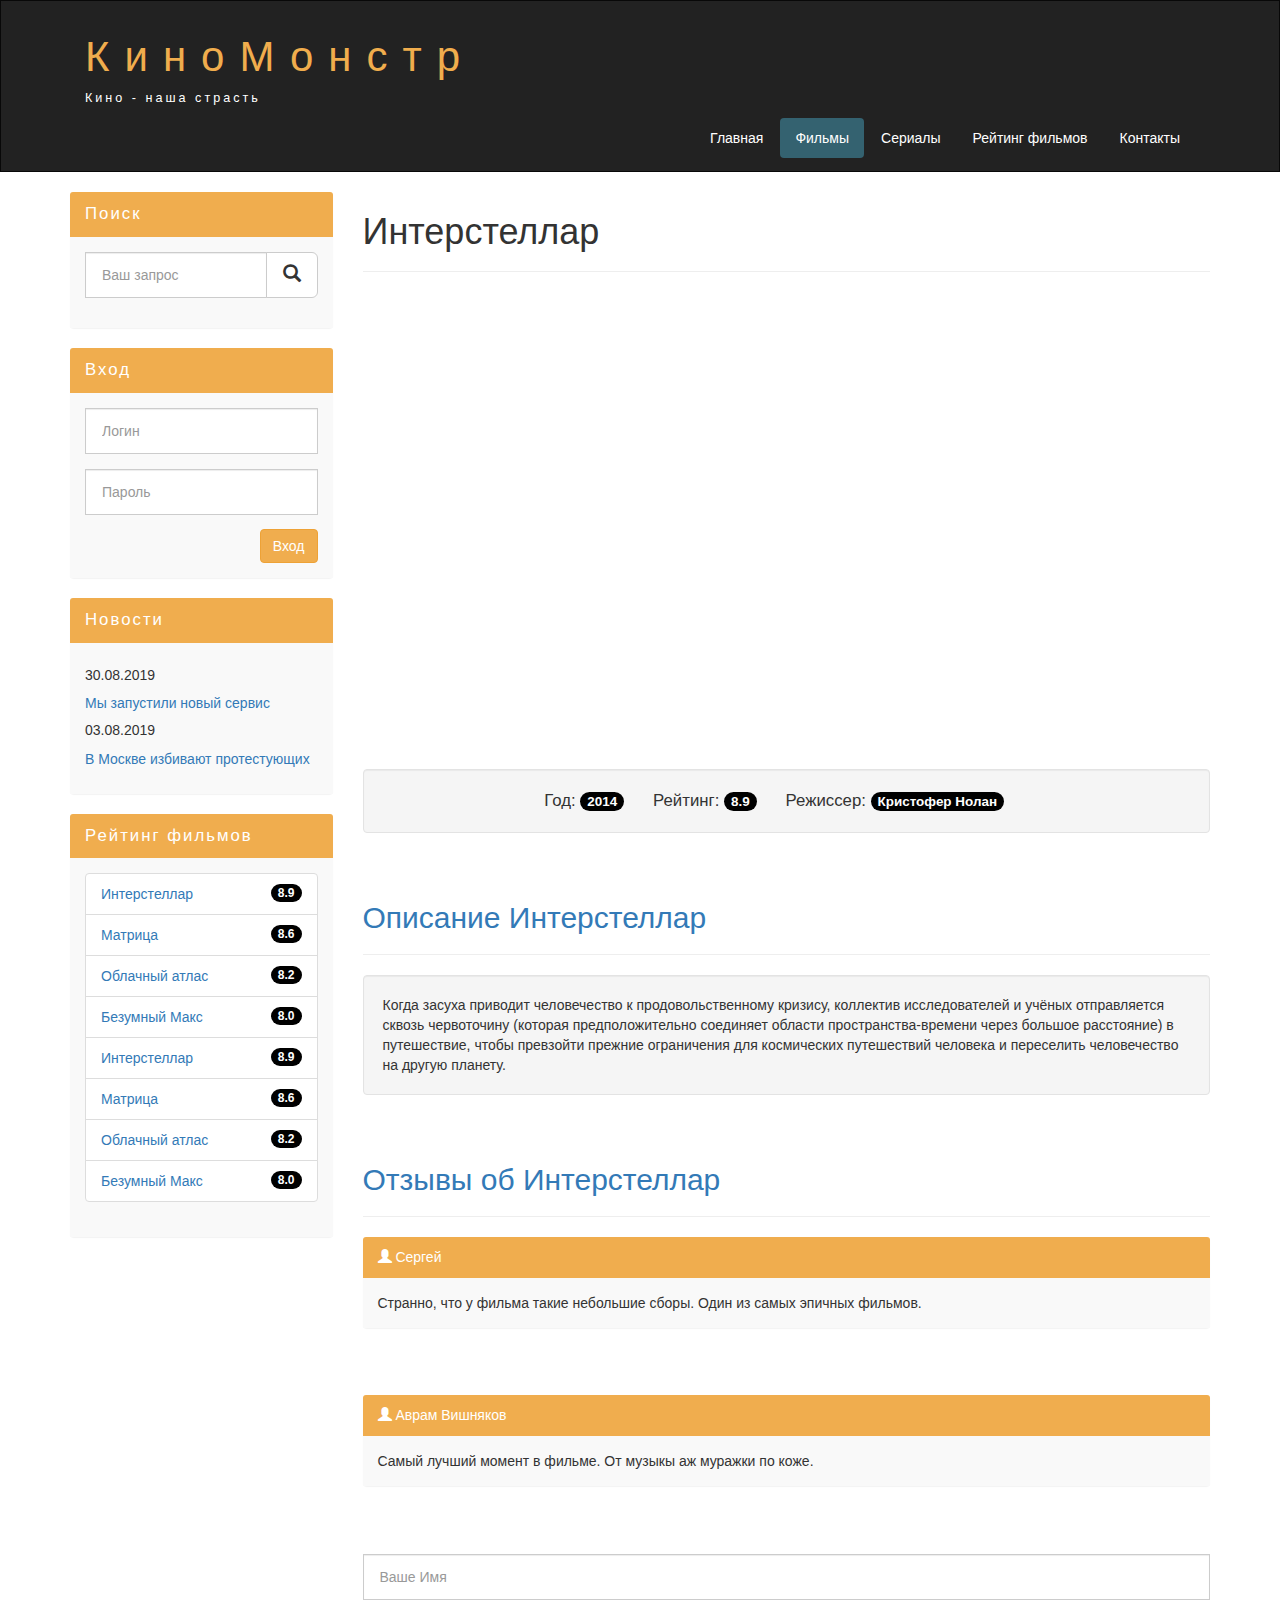
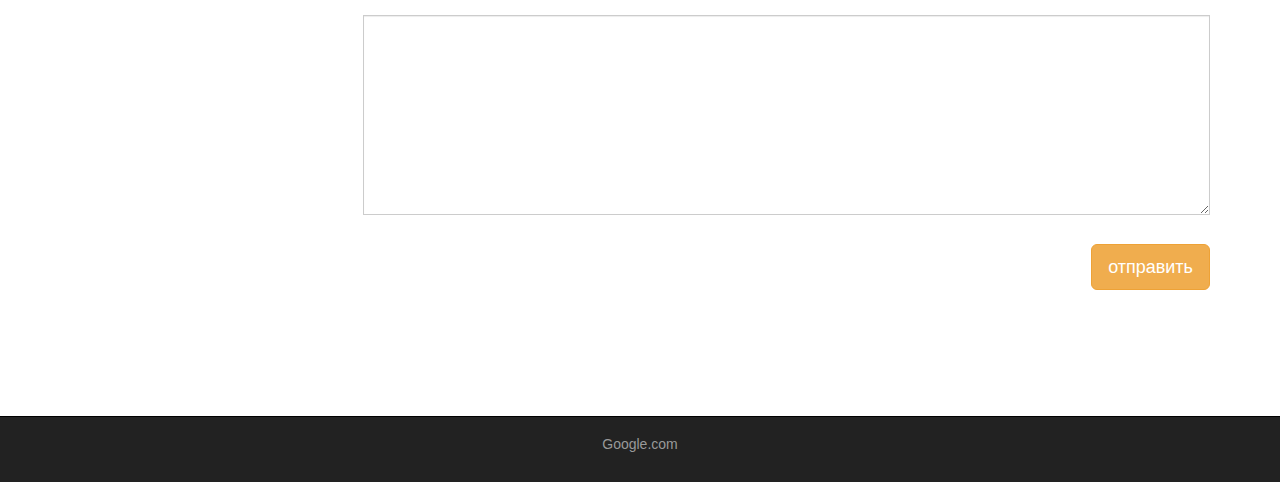
<file: show.html>
<!DOCTYPE html>
<html lang="ru">
  <head>
    <meta charset="utf-8">
    <meta http-equiv="X-UA-Compatible" content="IE=edge">
    <meta name="viewport" content="width=device-width, initial-scale=1">
    <!-- The above 3 meta tags *must* come first in the head; any other head content must come *after* these tags -->
    <title>Интерстеллар</title>

    <!-- Bootstrap -->
    <link href="assets/css/bootstrap.min.css" rel="stylesheet">

    <!--  Main style -->
    <link href="assets/css/style.css" rel="stylesheet">

    <!-- HTML5 shim and Respond.js for IE8 support of HTML5 elements and media queries -->
    <!-- WARNING: Respond.js doesn't work if you view the page via file:// -->
    <!--[if lt IE 9]>
      <script src="https://oss.maxcdn.com/html5shiv/3.7.3/html5shiv.min.js"></script>
      <script src="https://oss.maxcdn.com/respond/1.4.2/respond.min.js"></script>
    <![endif]-->
  </head>
  <body>
    

    <div class="container-fluid">
      
      <div class="row">
        
        <nav role="navigation" class="navbar navbar-inverse">
          <div class="container">

            <div class="navbar-header header">

              <div class="container">
                
                <div class="row">
                  
                  <div class="col-lg-12">
                    
                    <h1><a href="index.html">КиноМонстр</a></h1>
                    <p>Кино - наша страсть</p>

                  </div>

                </div>

              </div>
              
              <button type="button" data-target="#navbarCollapse" data-toggle="collapse" class="navbar-toggle">
                
                <span class="sr-only">Toggle navigation</span>
                <span class="icon-bar"></span>
                <span class="icon-bar"></span>
                <span class="icon-bar"></span>

              </button>

            </div>
            
            <div id="navbarCollapse" class="collapse navbar-collapse navbar-right">
              <ul class="nav nav-pills">
                
                <li><a href="index.html">Главная</a></li>
                <li class="active"><a href="films.html">Фильмы</a></li>
                <li><a href="serial.html">Сериалы</a></li>
                <li><a href="rating.html">Рейтинг фильмов</a></li>
                <li><a href="contacts.html">Контакты</a></li> 

              </ul>
            </div>

          </div>
        </nav>

      </div>

    </div>

    <div class="wrapper">
      
      <div class="container">
        
        <div class="row">
          

                  <div class="col-lg-9 col-lg-push-3">
            
                    <form role="search" class="visible-xs">
                      <div class="form-group">
                        <div class="input-group">
                          <input type="search" class="form-control input-lg" placeholder="Ваш запрос">
                          <div class="input-group-btn">
                            <button class="btn btn-default btn-lg" type="submit"><i class="glyphicon glyphicon-search"></i></button>
                          </div>
                        </div>
                      </div>                    
                    </form>
                    
                          <h1>Интерстеллар</h1>
                          
                          <hr>
                          
                          <div class="embed-responsive embed-responsive-16by9">
                            <iframe class="embed-responsive-item" src="https://www.youtube.com/embed/6ybBuTETr3U" frameborder="0" allow="accelerometer; autoplay; encrypted-media; gyroscope; picture-in-picture" allowfullscreen></iframe>
                          </div>
                          
                          <div class="well info-block text-center">
                            Год: <span class="badge">2014</span>
                            Рейтинг: <span class="badge">8.9</span>
                            Режиссер: <span class="badge">Кристофер Нолан</span>
                            
                          </div>

                          <div class="margin-8"></div>

                          <h2>Описание Интерстеллар</h2>
                          
                          <hr>
                          
                          <div class="well">
                            Когда засуха приводит человечество к продовольственному кризису, коллектив исследователей и учёных отправляется сквозь червоточину (которая предположительно соединяет области пространства-времени через большое расстояние) в путешествие, чтобы превзойти прежние ограничения для космических путешествий человека и переселить человечество на другую планету.
                          </div>
                          
                          <div class="margin-8"></div>

                          <h2>Отзывы об Интерстеллар</h2>
                          
                          <hr>

                          <div class="panel panel-info">
                            <div class="panel-heading"><i class="glyphicon glyphicon-user"></i><span> Сергей</span></div>
                              <div class="panel-body">
                                Странно, что у фильма такие небольшие сборы. Один из самых эпичных фильмов.
                              </div>
                          </div>
                          
                          <div class="margin-8"></div>
                          
                          <div class="panel panel-info">
                            <div class="panel-heading"><i class="glyphicon glyphicon-user"></i><span> Аврам Вишняков</span></div>
                              <div class="panel-body">
                                Самый лучший момент в фильме. От музыкы аж муражки по коже.
                              </div>
                          </div>

                          <div class="margin-8"></div>

                            <form>
                              <div class="form-group">
                                <input type="text" placeholder="Ваше Имя" class="form-control input-lg">
                              </div>

                              <div class="form-group">
                                <textarea class="form-control"></textarea>
                              </div>

                              <button class="btn btn-lg btn-warning pull-right">отправить</button>
                            </form>
                            <div class="margin-8 clear"></div>
                          </div>
                          
                                  
                        <div class="col-lg-3 col-lg-pull-9">
                          
                          <div class="panel panel-info hidden-xs">
                            
                            <div class="panel-heading"><div class="sidebar-header">Поиск</div></div>
                                <div class="panel-body">
                                  <form role="search">
                                    <div class="form-group">
                                      <div class="input-group">
                                        <input type="search" class="form-control input-lg" placeholder="Ваш запрос">
                                        <div class="input-group-btn">
                                          <button class="btn btn-default btn-lg" type="submit"><i class="glyphicon glyphicon-search"></i></button>
                                        </div>
                                      </div>
                                    </div>
                                  </form>
                                </div>
                              </div>
                                
                                <div class="panel panel-info">
                
                                  <div class="panel-heading"><div class="sidebar-header">Вход</div></div>
                                    <div class="panel-body">

                                      <form role="form">
                                        <div class="form-group">
                                          <input type="text" class="form-control input-lg" placeholder="Логин">
                                        </div>
                                        <div class="form-roup">
                                          <input type="password" class="form-control input-lg" placeholder="Пароль">   
                                        </div>
                                          <button type="submit" class="btn btn-warning pull-right">Вход</button>
                                        
                                      </form>

                                    </div>
                  </div>

                  <div class="panel panel-info">
  
                    <div class="panel-heading"><div class="sidebar-header">Новости</div></div>
                      <div class="panel-body">
                        <h5>30.08.2019</h5>
                        <a href="#"><p>Мы запустили новый сервис</p></a>
                        <h5>03.08.2019</h5>
                        <a href="#"><p>В Москве избивают протестующих</p></a>
                      </div>
                  </div>

                   <div class="panel panel-info">
  
                    <div class="panel-heading"><div class="sidebar-header">Рейтинг фильмов</div></div>
                      <div class="panel-body">
                        <ul class="list-group">
                          <li class="list-group-item list-group-warning">
                            <span class="badge">8.9</span>
                            <a href="show.html">Интерстеллар</a>
                          </li>
                          <li class="list-group-item list-group-warning">
                            <span class="badge">8.6</span>
                            <a href="#">Матрица</a>
                          </li>
                          <li class="list-group-item list-group-warning">
                            <span class="badge">8.2</span>
                            <a href="#">Облачный атлас</a>
                          </li>
                          <li class="list-group-item list-group-warning">
                            <span class="badge">8.0</span>
                            <a href="#">Безумный Макс</a>
                          </li>
                          <li class="list-group-item list-group-warning">
                            <span class="badge">8.9</span>
                            <a href="show.html">Интерстеллар</a>
                          </li>
                          <li class="list-group-item list-group-warning">
                            <span class="badge">8.6</span>
                            <a href="#">Матрица</a>
                          </li>
                          <li class="list-group-item list-group-warning">
                            <span class="badge">8.2</span>
                            <a href="#">Облачный атлас</a>
                          </li>
                          <li class="list-group-item list-group-warning">
                            <span class="badge">8.0</span>
                            <a href="#">Безумный Макс</a>
                          </li>
                        </ul>
                      </div>
                  </div>

               </div>
             </div>

         </div>
    
      <div class="clear"></div>

    </div>



    <footer>
      
      <div class="container">
        <p class="text-center"><a href="http://google.com">Google.com</a></p>
      </div>

    </footer>
    <!-- jQuery (necessary for Bootstrap's JavaScript plugins) -->
    <script src="https://ajax.googleapis.com/ajax/libs/jquery/1.12.4/jquery.min.js"></script>
    <!-- Include all compiled plugins (below), or include individual files as needed -->
    <script src="assets/js/bootstrap.min.js"></script>
  </body>
</html>
</file>
<file: assets/css/style.css>
.header a, a:hover {
	color: #f0ad4d;
	text-decoration: none;
}

.header h1 {
	letter-spacing: 15px;
	font-size: 300%;
}

.header h1 a:hover {
	color: #efefef
}

.header p {
	color: white !important;
	font-size: 90%;
	letter-spacing: 3px;
}
.nav-pills>li.active>a, .nav-pills>li.active>a:focus, .nav-pills>li.active>a:hover {
    color: #fff;
    background-color: #346270;
}

.nav-pills>li>a {
	color: #fff;
}

.nav-pills>li>a:hover {
	background-color: #346270;
}

.navbar-inverse {
    padding: 1%;
    border-radius: 0;
}
@media (max-width: 767px) {
	.nav-pills>li {
		float: none;
	}

	.nav-pills {
		text-align: center;
	}
	.header h1 {
		letter-spacing: 5px;
		font-size: 280%;
	}
	.header {
		text-align: center;
	}

	h1 {
		text-align: center;
	}

	p {
		text-align: center;
	}
}

.col-lg-9 h2 {
	color: #337ab7;
}

.clear {
	clear: both;
	height: 63px;
}

.wrapper {
	min-height: 100%;
}

html, body {
	height: 100%;
}

.film_block {
	text-align: center;
}

.film_block img {
	margin-bottom: 5%;
	border-radius: 5px;
	border: solid 5px #dad7d5;
	width: 100%;
}

.film_label {
	padding: 2%;
	margin-bottom: 4%
}

.margin-8 {
	margin-top: 8%;
}

.panel {
	border: none;
}

.panel-body {
	background-color: #f9f9f9;
}

.panel-body a {
	color: #337ab7;
}

.panel-body a:hover {
	color: #f0ad4e;
}

.panel-info> .panel-heading {
	background-color: #f0ad4e;
	color: white;
	border-color: transparent;
}

.sidebar-header {
	font-size: 120%;
	letter-spacing: 2px;
}

.form-control {
	border-radius: 0px;
}

.input-lg {
	font-size: 14px;
}

.btn-warning {
	margin: 14px 0 0 0;
}



.badge {
	background-color: #000000;
}

.info-block {
	font-size: 120%
}

.info-block .badge {
	font-size: 80%;
}

.info-block span {
	margin-right: 3%;
}

textarea.form-control {
	height: 200px
}

.table tbody>tr>td.vert-align {
	vertical-align: middle;
}

footer {
	color: #666;
	background-color: #222;
	padding: 17px 0 18px 0;
	border-top: 1px solid black;
}


footer a {
	color: #999;
}

footer a:hover {
	color: #efefef
}
</file>
